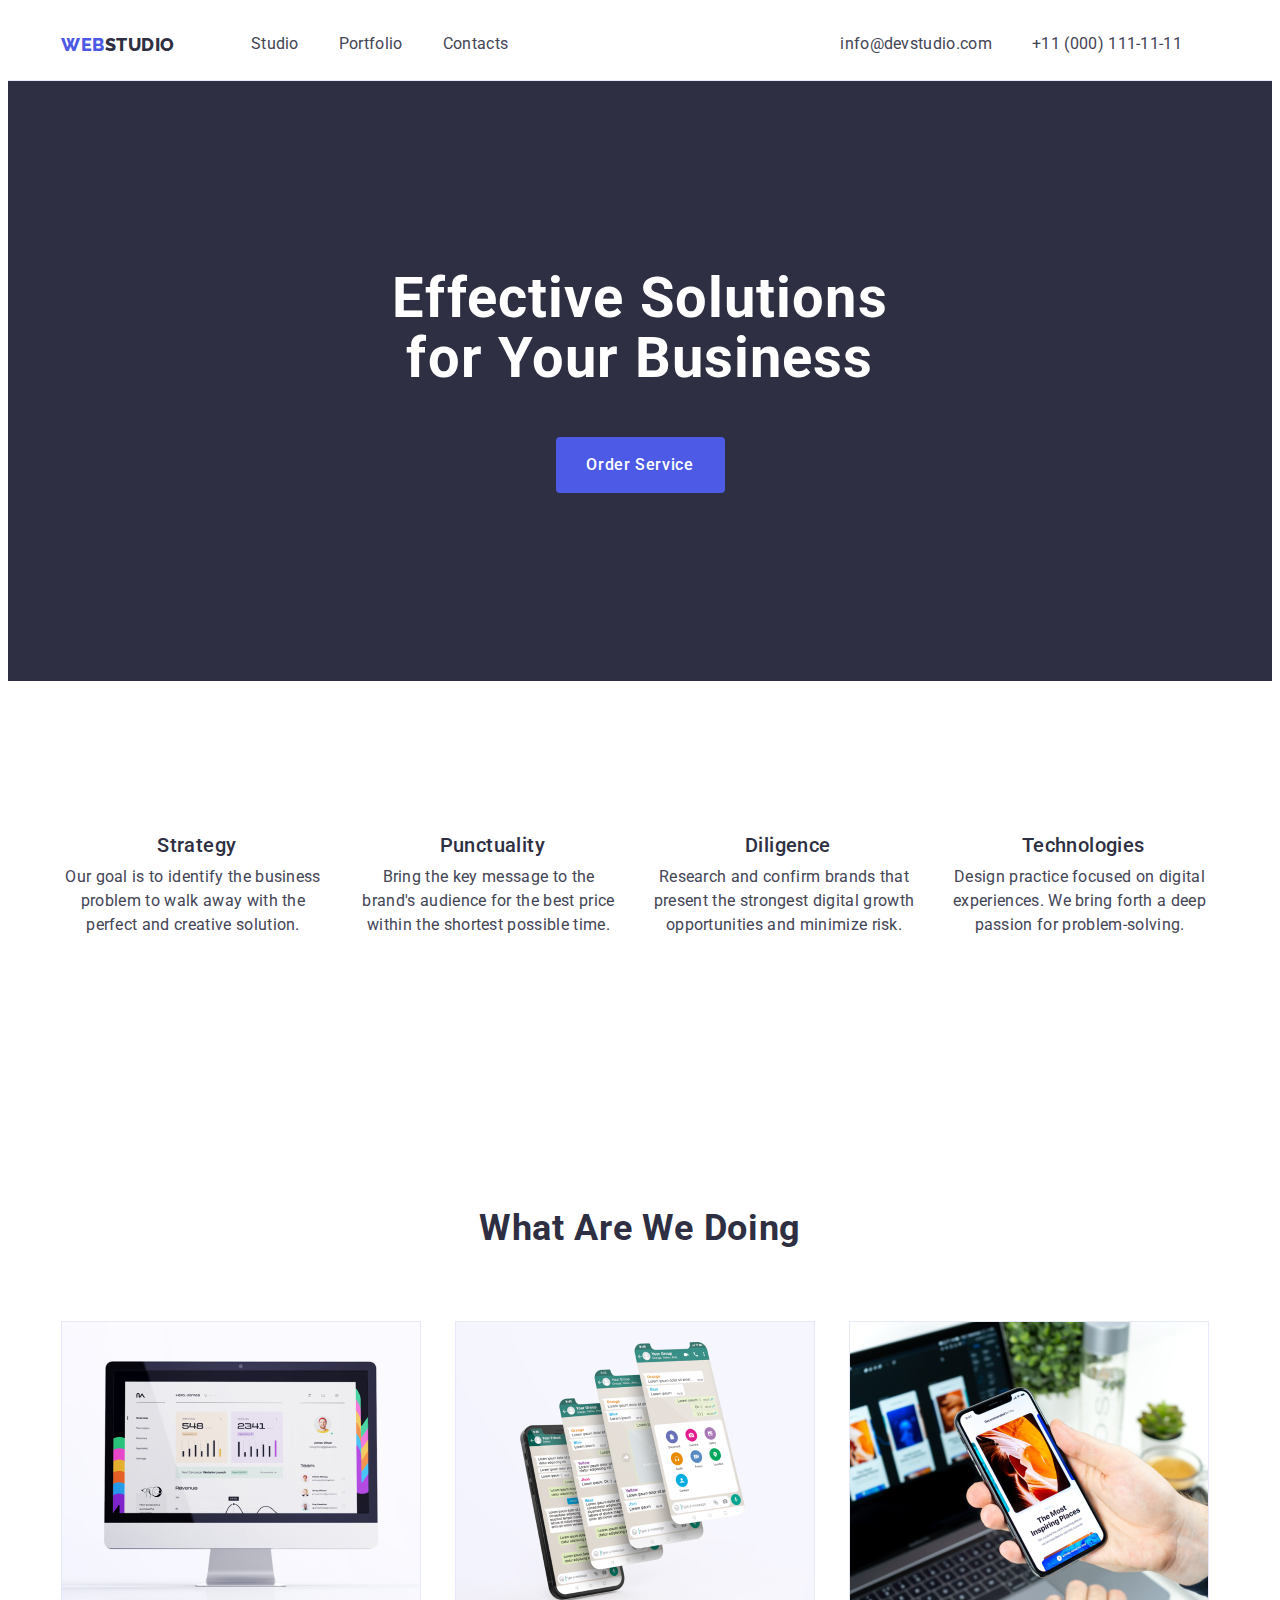
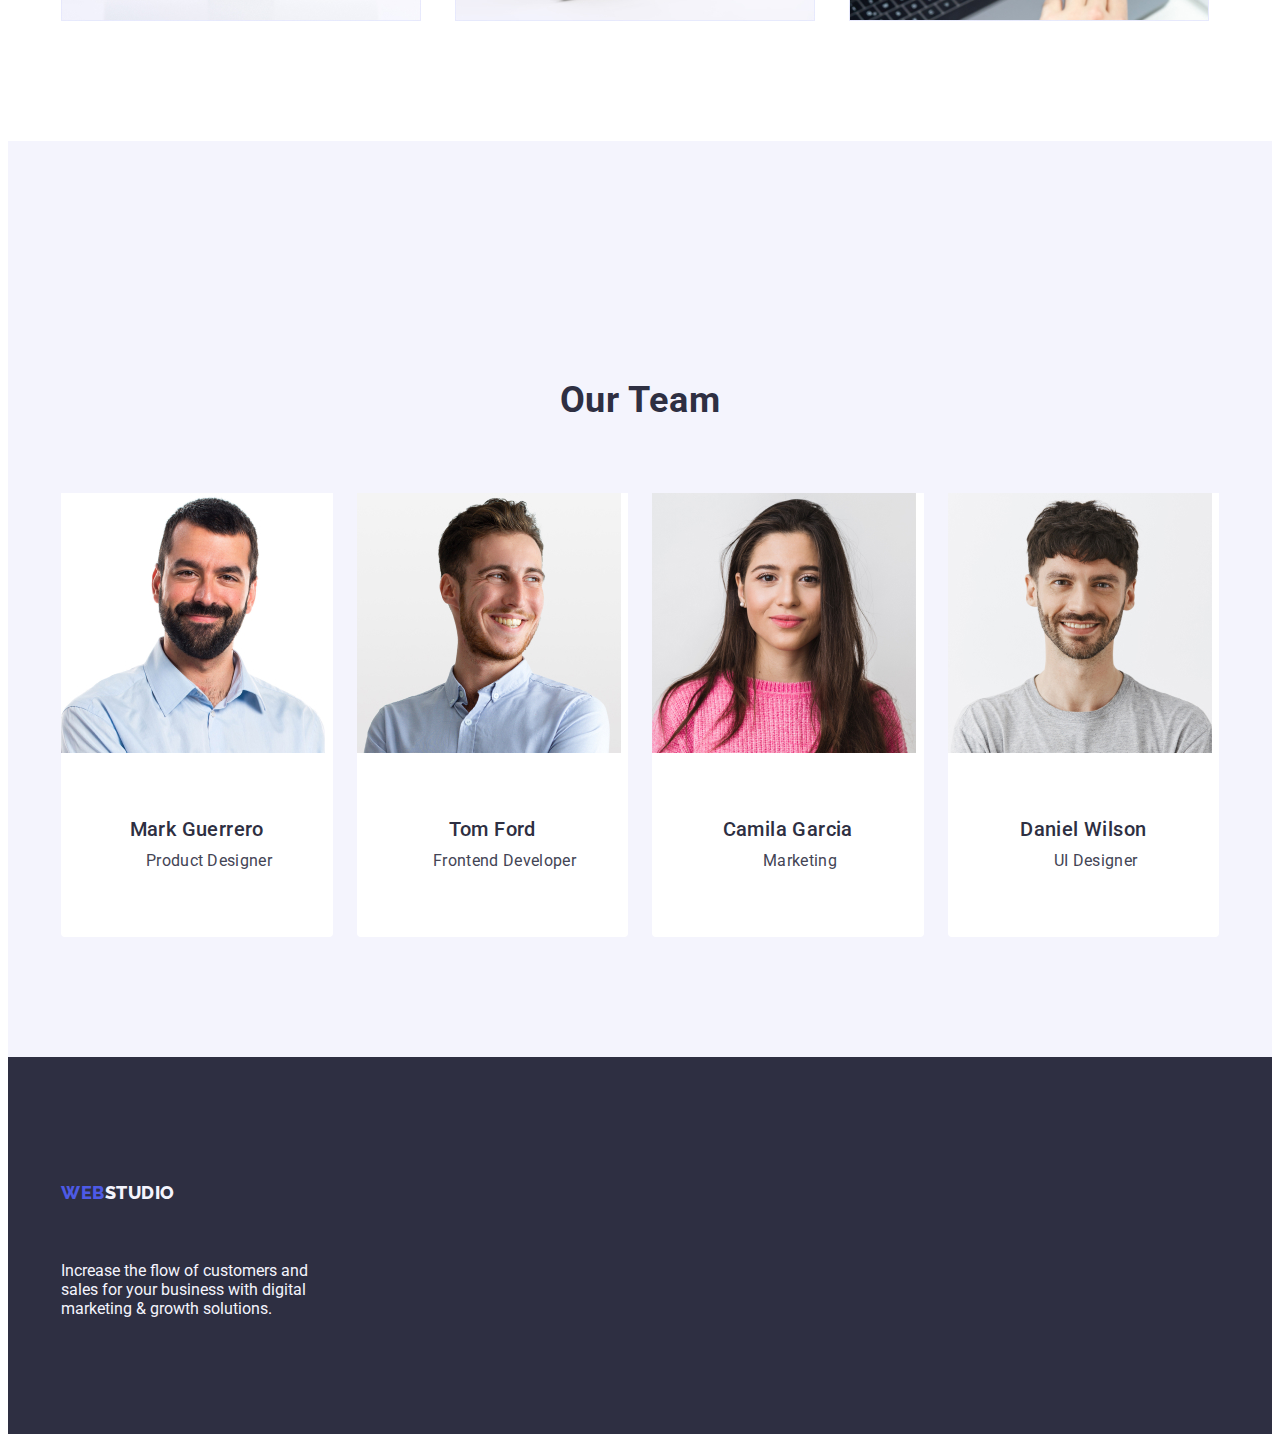
<file: index.html>
<!DOCTYPE html>
<html lang="en">
  <head>
    <meta charset="UTF-8" />
    <meta http-equiv="X-UA-Compatible" content="IE=edge" />
    <meta name="viewport" content="width=device-width, initial-scale=1.0" />
    <title>Document</title>
    <link rel="preconnect" href="https://fonts.googleapis.com" />
    <link rel="preconnect" href="https://fonts.gstatic.com" crossorigin />
    <link
      href="https://fonts.googleapis.com/css2?family=Raleway:wght@800&family=Roboto:wght@400;500;700&display=swap"
      rel="stylesheet"
    />
    <link
      rel="stylesheet"
      href="https://cdnjs.cloudflare.com/ajax/libs/modern-normalize/1.1.0/modern-normalize.min.css"
      integrity="sha512-wpPYUAdjBVSE4KJnH1VR1HeZfpl1ub8YT/NKx4PuQ5NmX2tKuGu6U/JRp5y+Y8XG2tV+wKQpNHVUX03MfMFn9Q=="
      crossorigin="anonymous"
      referrerpolicy="no-referrer"
    />
    <link rel="stylesheet" href="css/styles.css" />
  </head>
  <body>
    <header class="page">
      <!--sektion header-->
      <div class="head container">
        <nav class="baskiet">
          <a href="./index.html" class="logo link"
            >Web<span class="studio">Studio</span></a
          >

          <ul class="site-nav list">
            <li class="item">
              <a href="./index.html" class="link current">Studio</a>
            </li>
            <li class="item">
              <a href="./portfolio.html" class="link current">Portfolio</a>
            </li>
            <li class="item">
              <a href="" class="link current">Contacts</a>
            </li>
          </ul>
        </nav>
        <address class="site-address">
          <ul class="addres-list list">
            <li class="item">
              <a href="mailto:info@devstudio.com" class="link"
                >info@devstudio.com</a
              >
            </li>
            <li class="item">
              <a href="tel:+110001111111" class="link">+11 (000) 111-11-11</a>
            </li>
          </ul>
        </address>
      </div>
    </header>
    <main>
      <!--sektion hero-->
      <section class="hero">
        <div class="container">
          <h1 class="hero-title">Effective Solutions for Your Business</h1>
          <button type="button" class="button primary">Order Service</button>
        </div>
      </section>
      <!--section feature(особенности)-->
      <section class="section">
        <div class="container">
          <h2 hidden class="title">Feature</h2>
          <ul class="list s-li">
            <li class="section-foto">
              <h3 class="section-subject">Strategy</h3>
              <p class="section-text">
                Our goal is to identify the business problem to walk away with
                the perfect and creative solution.
              </p>
            </li>
            <li class="section-foto">
              <h3 class="section-subject">Punctuality</h3>
              <p class="section-text">
                Bring the key message to the brand's audience for the best price
                within the shortest possible time.
              </p>
            </li>
            <li class="section-foto">
              <h3 class="section-subject">Diligence</h3>
              <p class="section-text">
                Research and confirm brands that present the strongest digital
                growth opportunities and minimize risk.
              </p>
            </li>
            <li class="section-foto">
              <h3 class="section-subject">Technologies</h3>
              <p class="section-text">
                Design practice focused on digital experiences. We bring forth a
                deep passion for problem-solving.
              </p>
            </li>
          </ul>
        </div>
      </section>
      <!--section What are we doing(что мы делаем)-->
      <section class="section">
        <div class="container">
          <h2 class="title">What are we doing</h2>
          <ul class="list s-li">
            <li class="doing">
              <img src="./images/foto1.jpg" width="360" alt="komp" />
            </li>
            <li class="doing">
              <img src="./images/foto2.jpg" width="360" alt="tel" />
            </li>
            <li class="doing">
              <img src="./images/foto3.jpg" width="360" alt="tel-komp" />
            </li>
          </ul>
        </div>
      </section>
      <!--sektion Our Team(наша команда)-->
      <section class="section team">
        <div class="container">
          <h2 class="title">Our Team</h2>
          <ul class="list team">
            <li class="section-foto">
              <img
                class="foteam"
                src="./images/img1.jpg"
                width="264"
                alt="Mark Guerrero"
              />
              <div class="teams">
                <h3 class="section-subject">Mark Guerrero</h3>
                <p class="section-text">Product Designer</p>
              </div>
            </li>
            <li class="section-foto">
              <img
                class="foteam"
                src="./images/img2.jpg"
                width="264"
                alt="Tom Ford"
              />
              <div class="teams">
                <h3 class="section-subject">Tom Ford</h3>
                <p class="section-text">Frontend Developer</p>
              </div>
            </li>
            <li class="section-foto">
              <img
                class="foteam"
                src="./images/img3.jpg"
                width="264"
                alt="Camila Garcia"
              />
              <div class="teams">
                <h3 class="section-subject">Camila Garcia</h3>
                <p class="section-text">Marketing</p>
              </div>
            </li>
            <li class="section-foto">
              <img
                class="foteam"
                src="./images/img4.jpg"
                width="264"
                alt="Daniel Wilson"
              />
              <div class="teams">
                <h3 class="section-subject">Daniel Wilson</h3>
                <p class="section-text">UI Designer</p>
              </div>
            </li>
          </ul>
        </div>
      </section>
    </main>
    <!--section footer-->
    <footer class="footer">
      <div class="container">
        <a href="./index.html" class="logo link footers"
          >Web<span class="footer-logo">Studio</span></a
        >
        <p class="footer-text">
          Increase the flow of customers and sales for your business with
          digital marketing & growth solutions.
        </p>
      </div>
    </footer>
  </body>
</html>
</file>
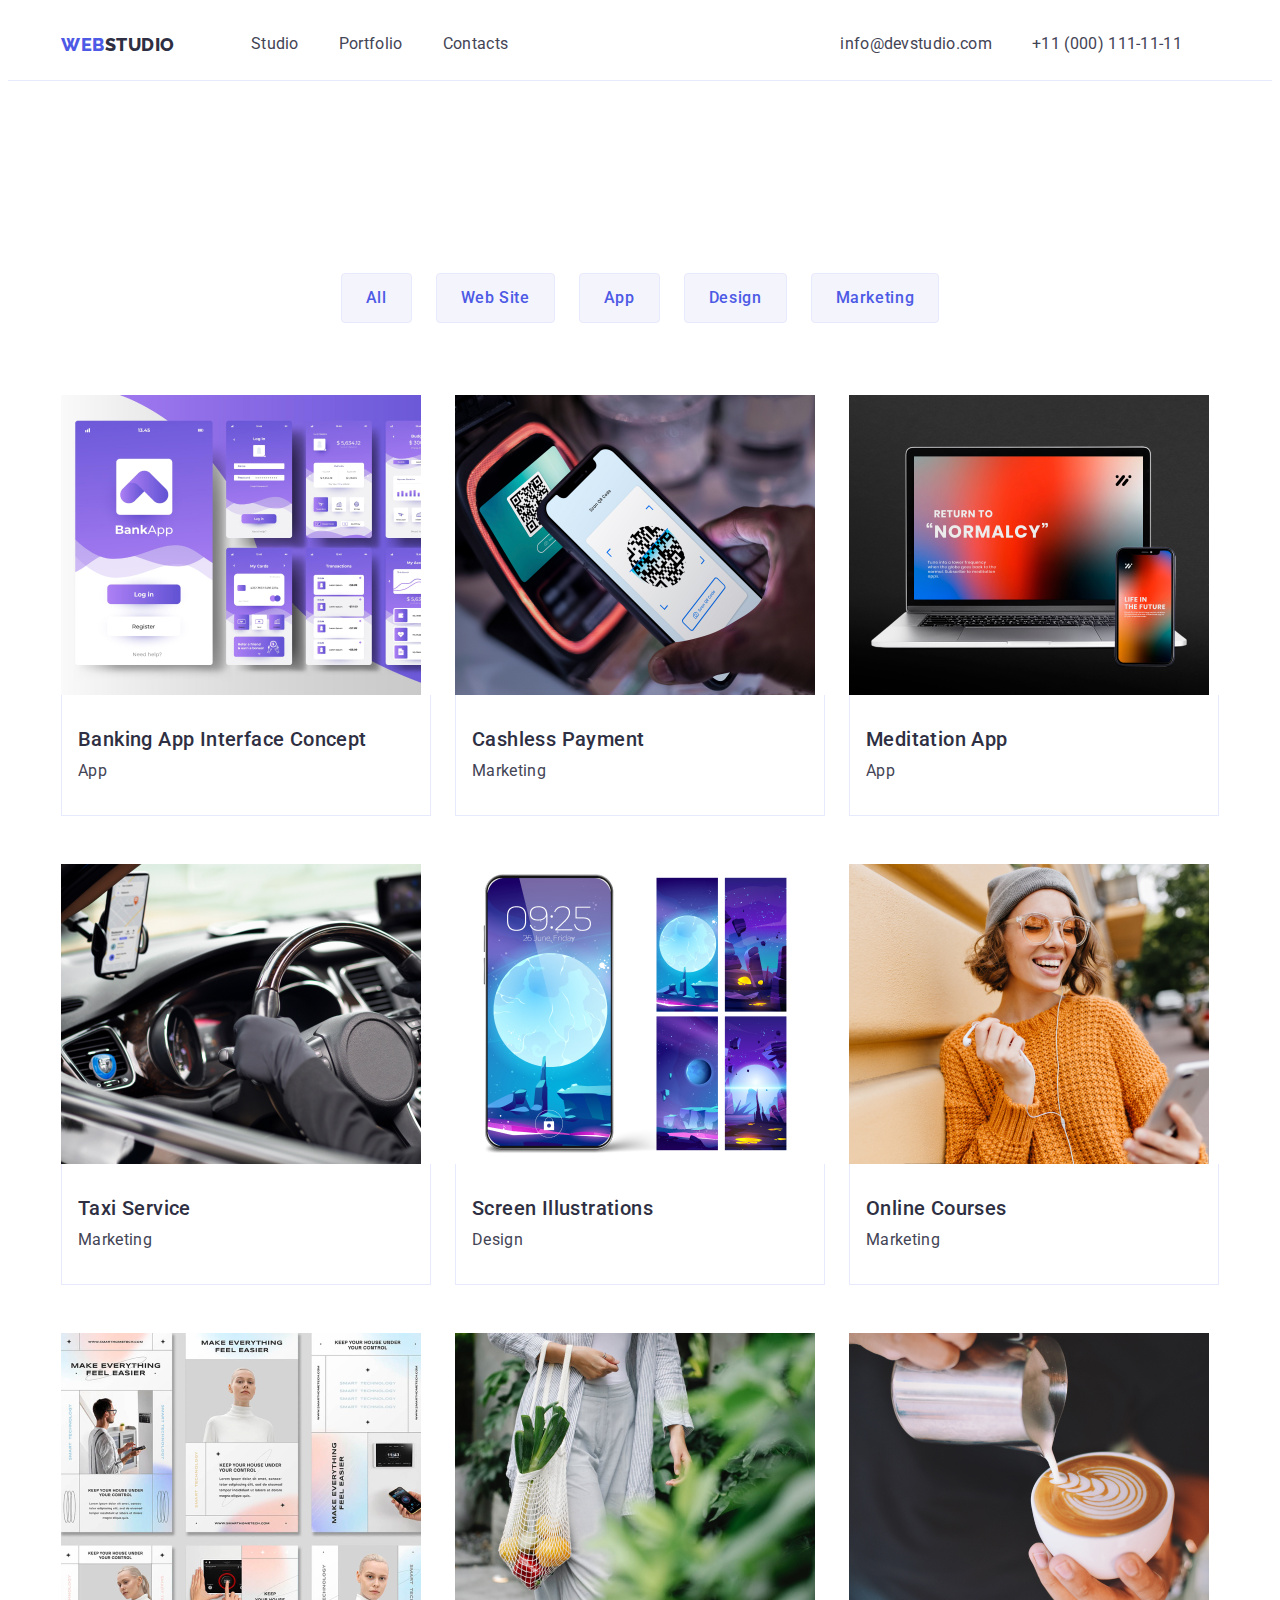
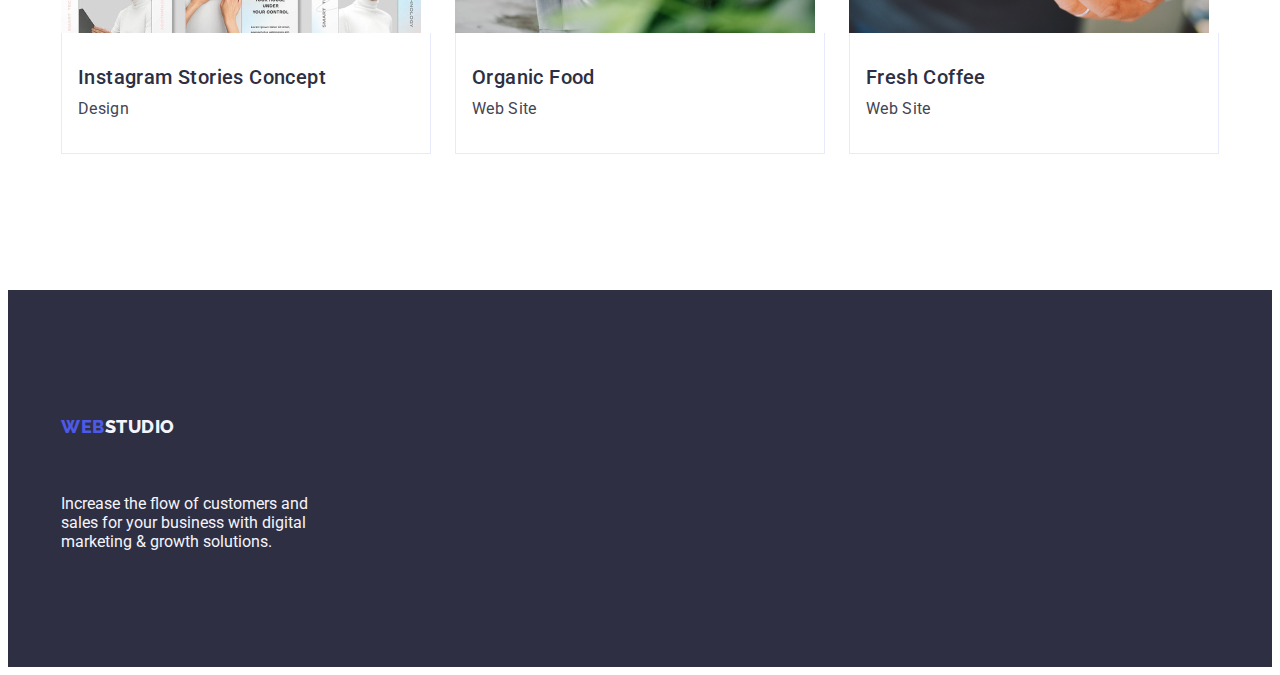
<file: portfolio.html>
<!DOCTYPE html>
<html lang="en">
  <head>
    <meta charset="UTF-8" />
    <meta http-equiv="X-UA-Compatible" content="IE=edge" />
    <meta name="viewport" content="width=device-width, initial-scale=1.0" />
    <title>Document</title>
    <link rel="preconnect" href="https://fonts.googleapis.com" />
    <link rel="preconnect" href="https://fonts.gstatic.com" crossorigin />
    <link
      href="https://fonts.googleapis.com/css2?family=Raleway:wght@800&family=Roboto:wght@400;500;700&display=swap"
      rel="stylesheet"
    />
    <link
      rel="stylesheet"
      href="https://cdnjs.cloudflare.com/ajax/libs/modern-normalize/1.1.0/modern-normalize.min.css"
      integrity="sha512-wpPYUAdjBVSE4KJnH1VR1HeZfpl1ub8YT/NKx4PuQ5NmX2tKuGu6U/JRp5y+Y8XG2tV+wKQpNHVUX03MfMFn9Q=="
      crossorigin="anonymous"
      referrerpolicy="no-referrer"
    />
    <link rel="stylesheet" href="css/styles.css" />
  </head>
  <body>
    <!--sektion header-->
    <header class="page">
      <div class="head container">
        <nav class="baskiet">
          <a href="./index.html" class="logo link"
            >Web<span class="studio">Studio</span></a
          >
          <ul class="site-nav list">
            <li class="item">
              <a href="./index.html" class="link current">Studio</a>
            </li>
            <li class="item">
              <a href="./portfolio.html" class="link current">Portfolio</a>
            </li>
            <li class="item">
              <a href="" class="link current">Contacts</a>
            </li>
          </ul>
        </nav>
        <address class="site-address">
          <ul class="addres-list list">
            <li class="item">
              <a href="mailto:info@devstudio.com" class="link"
                >info@devstudio.com</a
              >
            </li>
            <li class="item">
              <a href="tel:+110001111111" class="link">+11 (000) 111-11-11</a>
            </li>
          </ul>
        </address>
      </div>
    </header>
    <main>
      <section class="portsection">
        <div class="container">
          <h1 hidden>Portfolio</h1>
          <!-- sektion portfolio -->

          <ul class="list buttons">
            <li class="s-li">
              <button type="button" class="port-button">All</button>
            </li>
            <li class="s-li">
              <button type="button" class="port-button">Web Site</button>
            </li>
            <li class="s-li">
              <button type="button" class="port-button">App</button>
            </li>
            <li class="s-li">
              <button type="button" class="port-button">Design</button>
            </li>
            <li class="s-li">
              <button type="button" class="port-button">Marketing</button>
            </li>
          </ul>
          <ul class="list portfolio">
            <li class="s-li port">
              <a class="link">
                <img
                  src="./images/portfolio1.jpg"
                  alt="Banking App Interface Concept"
                />
                <div class="portes">
                  <h2 class="project">Banking App Interface Concept</h2>
                  <p class="desk">App</p>
                </div>
              </a>
            </li>
            <li class="s-li port">
              <a class="link">
                <img src="./images/portfolio2.jpg" alt="Cashless Payment" />
                <div class="portes">
                  <h2 class="project">Cashless Payment</h2>
                  <p class="desk">Marketing</p>
                </div>
              </a>
            </li>
            <li class="s-li port">
              <a class="link">
                <img src="./images/portfolio3.jpg" alt="Meditation App" />
                <div class="portes">
                  <h2 class="project">Meditation App</h2>
                  <p class="desk">App</p>
                </div>
              </a>
            </li>
            <li class="s-li port">
              <a class="link">
                <img src="./images/portfolio4.jpg" alt="Taxi Service" />
                <div class="portes">
                  <h2 class="project">Taxi Service</h2>
                  <p class="desk">Marketing</p>
                </div>
              </a>
            </li>
            <li class="s-li port">
              <a class="link">
                <img src="./images/portfolio5.jpg" alt="Illustrations" />
                <div class="portes">
                  <h2 class="project">Screen Illustrations</h2>
                  <p class="desk">Design</p>
                </div>
              </a>
            </li>
            <li class="s-li port">
              <a class="link">
                <img src="./images/portfolio6.jpg" alt="Online Courses" />
                <div class="portes">
                  <h2 class="project">Online Courses</h2>
                  <p class="desk">Marketing</p>
                </div>
              </a>
            </li>
            <li class="s-li port">
              <a class="link">
                <img
                  src="./images/portfolio7.jpg"
                  alt="Instagram Stories Concept"
                />
                <div class="portes">
                  <h2 class="project">Instagram Stories Concept</h2>
                  <p class="desk">Design</p>
                </div>
              </a>
            </li>
            <li class="s-li port">
              <a class="link">
                <img src="./images/portfolio8.jpg" alt="Organic Food" />
                <div class="portes">
                  <h2 class="project">Organic Food</h2>
                  <p class="desk">Web Site</p>
                </div>
              </a>
            </li>
            <li class="s-li port">
              <a class="link">
                <img src="./images/portfolio9.jpg" alt="Fresh Coffee" />
                <div class="portes">
                  <h2 class="project">Fresh Coffee</h2>
                  <p class="desk">Web Site</p>
                </div>
              </a>
            </li>
          </ul>
        </div>
      </section>
    </main>

    <!--section footer-->
    <footer class="footer">
      <div class="container">
        <a href="./index.html" class="logo link footers"
          >Web<span class="footer-logo">Studio</span></a
        >
        <p class="footer-text">
          Increase the flow of customers and sales for your business with
          digital marketing & growth solutions.
        </p>
      </div>
    </footer>
  </body>
</html>
</file>
<file: css/styles.css>
/* цвет всех h #2e2f42 */
/* section nav logo Studio
ссылки Studio Portfolio 
Contacts  #2e2f42  */
/* section nav ссылки mail tel
#434455 */
/* основной текст #434455  */
/* section hero h1 button text #fffff
button background #4d5ae5  */
/* sektion Our Team background
#f4f4fd */
/* footer logo "Web #4d5ae5
Studio #f4f4fd background #2e2f42 */
:root {
  --primary-text-color: rgba(67, 68, 85, 1);
  --title-text-color: rgba(46, 47, 66, 1);
  --accent-color: rgba(77, 90, 229, 1);
  --primary-white-color: rgba(255, 255, 255, 1);
  --accent-ocean-color: rgba(64, 75, 191, 1);
  --accent-cloud-color: rgba(244, 244, 253, 1);
  --border-color: rgba(231, 233, 252, 1);

  --color-iris: rgba(77, 90, 229, 1);
  --color-ocean: rgba(64, 75, 191, 1);
  --color-navy-blue: rgba(46, 47, 66, 1);
  --color-green: rgba(49, 208, 170, 1);
  --color-slate: rgba(67, 68, 85, 1);
  --color-light-slate: rgba(142, 143, 153, 1);
  --color-cornflower: rgba(231, 233, 252, 1);
  --color-cloud: rgba(244, 244, 253, 1);
  --color-navy-blue-modal: rgba(46, 47, 66, 0.4);
  --color-grey: rgba(46, 47, 66, 0.7);
  --color-white: rgba(255, 255, 255, 1);
  --color-dairy: rgba(252, 252, 252, 1);
}
/* страница studio */
/* sektion header */
body {
  color: var(--primary-text-color);
  background-color: var(--primary-white-color);
  font-family: "Roboto", sans-serif;
}

/*  site-nav */
.list {
  list-style: none;

  display: flex;
}

.link {
  text-decoration: none;
}

.logo {
  display: inline-block;
  padding-top: 25.5px;
  margin-right: 0;
  padding-bottom: 25.5px;
  margin-right: 76px;

  font-family: "Raleway", sans-serif;
  line-height: 1.17;
  text-transform: uppercase;
  color: var(--accent-color);
  font-weight: 800;
  font-size: 18px;
  letter-spacing: 0.03em;
}

.logo .studio {
  color: var(--title-text-color);
}
.logo .studio:hover,
.logo .studio:focus {
  color: var(--title-text-color);
}

.site-address {
  font-style: normal;
  margin-left: 332px;
}
.site-address .link,
.site-nav .link {
  display: block;
  padding-top: 24px;
  padding-bottom: 24px;

  color: var(--primary-text-color);
  line-height: 1.5;
  letter-spacing: 0.02em;
}
.page {
  border-bottom: 1px solid #e7e9fc;
}
.baskiet {
  display: flex;
  align-items: center;
}
.container {
  margin: 0 auto;
  width: 1158px;
  padding: 0 15px;
}
.head.container {
  display: flex;
  margin: o auto;
  width: 1158px;
  padding: 0px 15px;
}
.site-nav,
.addres-list {
  gap: 40px;
  padding-left: 0;
  margin-top: 0;
  margin-bottom: 0;
}

.site-nav .link:hover,
.site-address .link:hover {
  color: var(--accent-ocean-color);
}

.site-nav .link:focus,
.site-address .link:focus {
  color: var(--accent-ocean-color);
}

/* sektion hero */
.button.primary:hover,
.button.primary:focus {
  background-color: var(--accent-ocean-color);
}
.button.primary {
  border-radius: 4px;
  border: none;
  height: 56px;
  min-width: 169px;
  display: block;
  margin: auto;

  color: var(--primary-white-color);
  background-color: var(--accent-color);
  font-family: "Roboto", sans-serif;
  font-weight: 500;
  font-size: 16px;
  line-height: 1.5;
  letter-spacing: 0.04em;
  cursor: pointer;
  position: relative;
}

.hero {
  padding: 188px 0;

  background-color: var(--title-text-color);
}

.hero-title {
  margin: auto;
  max-width: 496px;
  margin-top: 0;
  margin-bottom: 48px;
  text-align: center;

  color: var(--primary-white-color);
  font-size: 56px;
  line-height: 1.07;

  letter-spacing: 0.02em;
}

/* sektion feature */
img {
  display: block;
  max-width: 100%;
  height: auto;
}
.section {
  padding-top: 120px;
  padding-bottom: 120px;
}

.list.s-li {
  gap: 24px;
  padding-left: 0;
  margin-top: 0;
  margin-bottom: 0;
}

.section .title {
  margin-top: 0;
  margin-bottom: 72px;

  font-size: 36px;
  line-height: 1.11;
  text-align: center;
  letter-spacing: 0.02em;
  text-transform: capitalize;
  color: var(--title-text-color);
}

.section-subject {
  margin-top: 0;
  margin-bottom: 8px;

  color: var(--title-text-color);
  font-weight: 500;
  font-size: 20px;
  line-height: 1.2;
  letter-spacing: 0.02em;
  text-align: center;
}
.section-text {
  margin-top: 0;
  margin-bottom: 0;

  line-height: 1.5;
  letter-spacing: 0.02em;
  width: 264px;
}
.section-foto {
  width: calc((100% - 72px) / 4);
}

/* section What are we doing(что мы делаем) */
.doing {
  width: calc((100% - 48px) / 3);
}

/* sektion Our Team(наша команда) */
.list.team {
  gap: 24px;
  margin-top: 0;
  margin-bottom: 0;
  padding-left: 0;
}
.section-foto {
  background-color: var(--primary-white-color);
}
.section-text {
  margin-bottom: 32px;
  text-align: center;
}
.team .title {
  padding-top: 120px;
}
.section-subject {
  margin-top: 32px;
}

.team {
  background-color: var(--accent-cloud-color);
}
.section-foto {
  width: calc((100% - 72px) / 4);
  border-radius: 0px 0px 4px 4px;
}
.teams {
  padding: 32px 16px;
}
/* sektion footer */
.footer {
  padding-top: 100px;
  padding-bottom: 100px;
}
.footers {
  margin-bottom: 16px;
}

footer {
  background-color: var(--title-text-color);
}
.footer-logo,
.footer-text {
  color: var(--accent-cloud-color);
}
.footer-text {
  width: 264px;
}

/* страница portfolio */
.portsection {
  padding-top: 96px;
  padding-bottom: 120px;
}
.list.buttons {
  gap: 24px;
  justify-content: center;
  margin-top: 96px;
  margin-bottom: 72px;
  padding-left: 0;
}
.list.portfolio {
  row-gap: 48px;
  column-gap: 24px;
  flex-wrap: wrap;
  padding-left: 0;
}

.s-li.port {
  width: calc((100% - 48px) / 3);
}

.port-button {
  border-radius: 4px;
  border: 1px solid var(--border-color);
  padding: 12px 24px;

  color: var(--accent-color);
  background-color: var(--accent-cloud-color);
  font-family: "Roboto", sans-serif;
  font-weight: 500;
  font-size: 16px;
  line-height: 1.5;
  letter-spacing: 0.04em;
  cursor: pointer;
}
.port-button:hover,
.port-button:focus {
  border: 1px solid transparent;
  color: var(--primary-white-color);
  background-color: var(--accent-ocean-color);
}
.link .project {
  margin-bottom: 8px;
  margin-top: 0;

  font-family: "Roboto", sans-serif;
  font-weight: 500;
  font-size: 20px;
  line-height: 1.2;
  letter-spacing: 0.02em;
  text-align: left;
  color: var(--title-text-color);
  vertical-align: top;
}

.link .desk {
  margin-top: 0;
  margin-bottom: 0;

  font-family: "Roboto", sans-serif;
  font-size: 16px;
  line-height: 1.5;
  letter-spacing: 0.02em;
  color: var(--primary-text-color);
}
.link .portes {
  border: 1px solid #e7e9fc;
  border-top: none;

  padding: 32px 16px;
}
</file>
